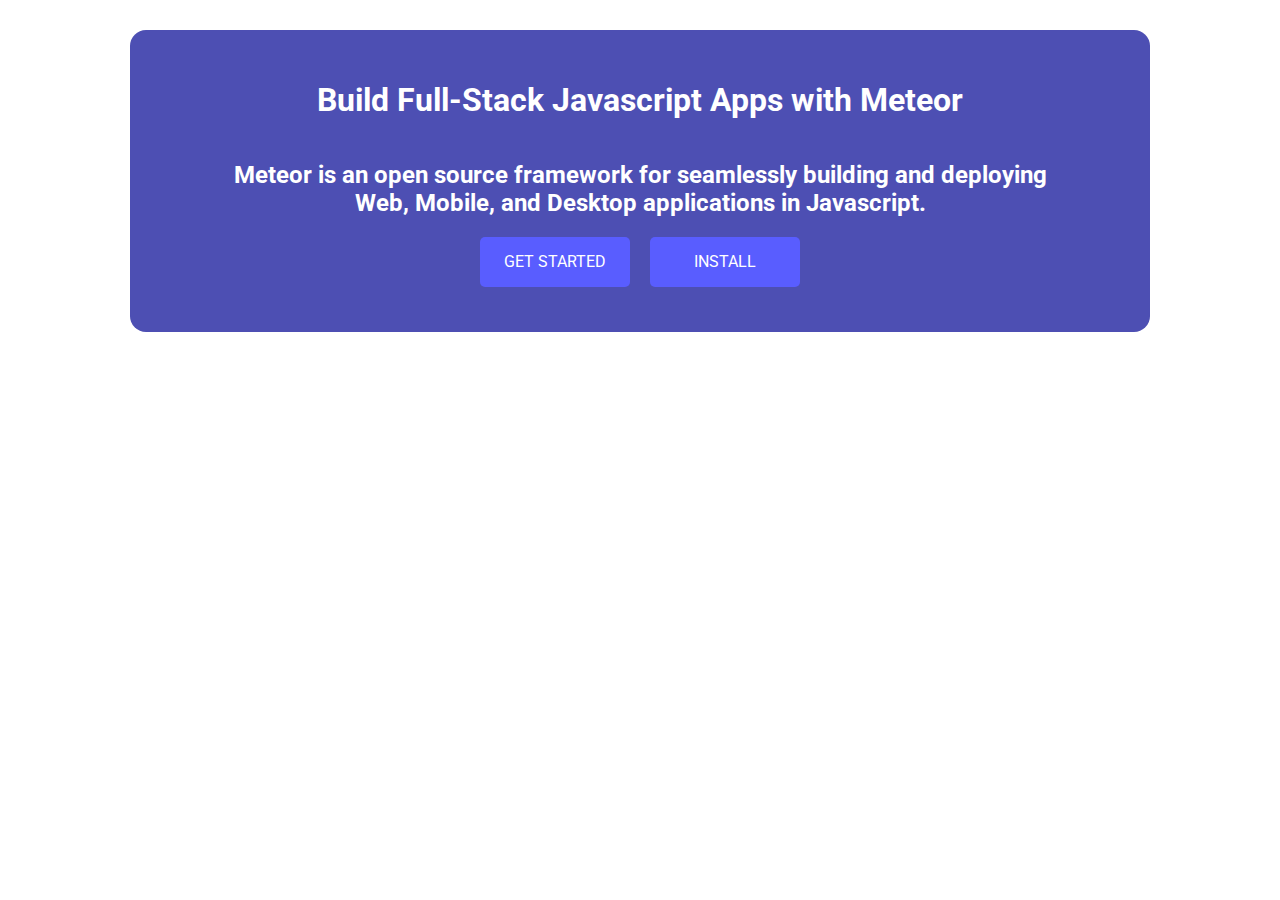
<file: flexbox/index.html>
<!DOCTYPE html>
<!--[if lt IE 7]>      <html class="no-js lt-ie9 lt-ie8 lt-ie7"> <![endif]-->
<!--[if IE 7]>         <html class="no-js lt-ie9 lt-ie8"> <![endif]-->
<!--[if IE 8]>         <html class="no-js lt-ie9"> <![endif]-->
<!--[if gt IE 8]>      <html class="no-js"> <!--<![endif]-->
<html>
    <head>
        <meta charset="utf-8">
        <meta http-equiv="X-UA-Compatible" content="IE=edge">
        <title></title>
        <meta name="description" content="">
        <meta name="viewport" content="width=device-width, initial-scale=1">
        <link href="https://fonts.googleapis.com/css2?family=Roboto:ital,wght@0,400;0,500;0,700;1,400&display=swap" rel="stylesheet">
        <link rel="stylesheet" href="./style.css">
    </head>
    <body>
        <script src="" async defer></script>
        <div class="main-container">
            <div class="main-wrapper">
                <div class="flex-wrapper">
                    <div class="flex-container flexbox items-start">
                        <div class="flex-item">
                            <div class="flex-content">
                                <h1>Build Full-Stack Javascript Apps with Meteor</h1>
                                <h2>Meteor is an open source framework for seamlessly building and deploying Web, Mobile, and Desktop applications in Javascript.</h2>
                                <div class="buttons-container">
                                    <a href="#" class="btn btn-violet">Get Started</a>
                                    <a href="#" class="btn btn-light">Install</a>
                                </div>
                            </div>
                        </div>
                    </div>
                </div>
            </div>
        </div>
    </body>
</html>
</file>
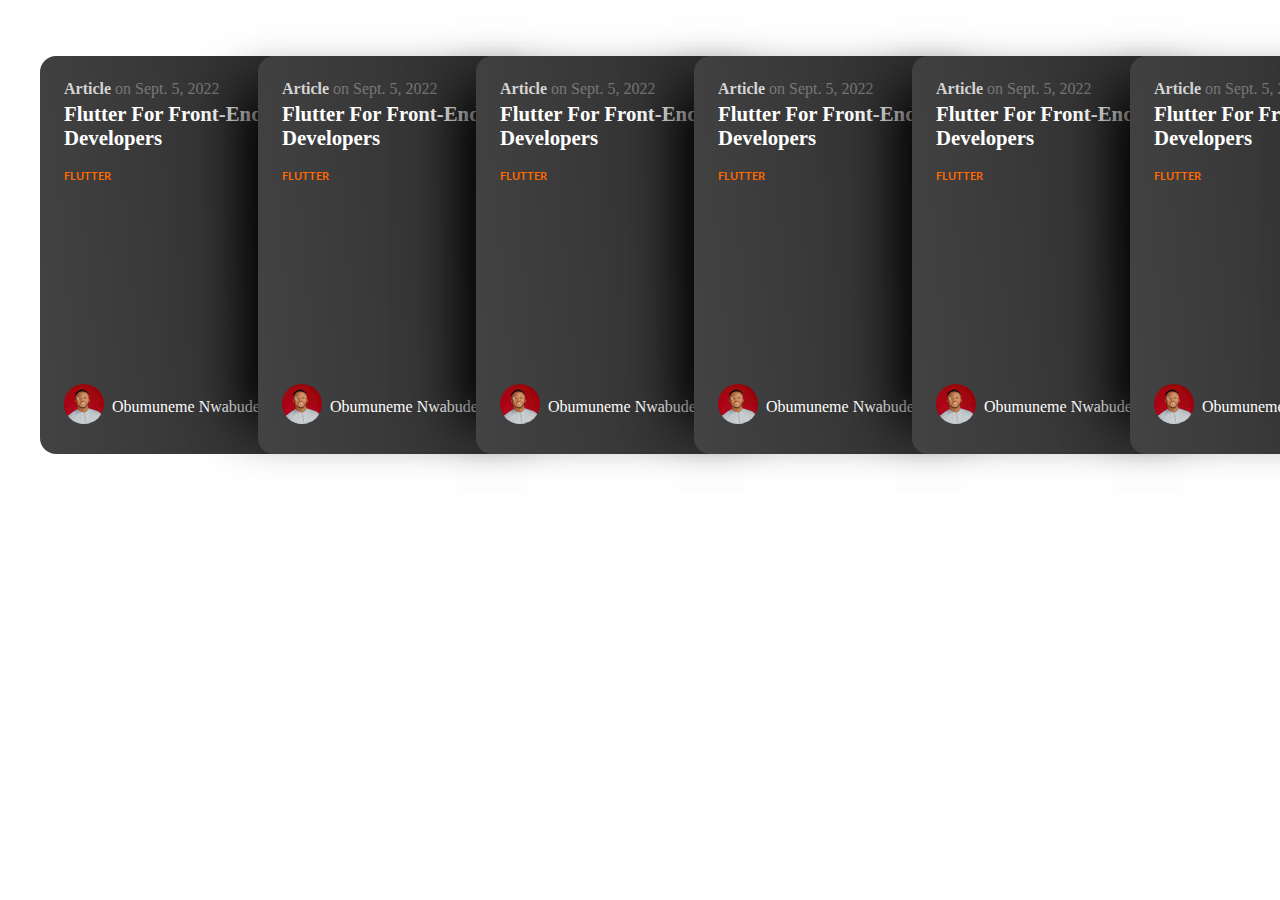
<file: minicards/index.html>
<!DOCTYPE html>
<!--[if lt IE 7]>      <html class="no-js lt-ie9 lt-ie8 lt-ie7"> <![endif]-->
<!--[if IE 7]>         <html class="no-js lt-ie9 lt-ie8"> <![endif]-->
<!--[if IE 8]>         <html class="no-js lt-ie9"> <![endif]-->
<!--[if gt IE 8]>      <html class="no-js"> <!--<![endif]-->
<html>
    <head>
        <meta charset="utf-8">
        <meta http-equiv="X-UA-Compatible" content="IE=edge">
        <title></title>
        <meta name="description" content="">
        <meta name="viewport" content="width=device-width, initial-scale=1">
        <link href="https://fonts.googleapis.com/css2?family=Lato:wght@400;700&family=Rubik:wght@400;500;600&display=swap" rel="stylesheet">
        <link rel="stylesheet" href="./style.css">
    </head>
    <body>
        <!--[if lt IE 7]>
            <p class="browsehappy">You are using an <strong>outdated</strong> browser. Please <a href="#">upgrade your browser</a> to improve your experience.</p>
        <![endif]-->

        <div class="main-container">
            <div class="container-wrap">
                <div class="minicard-grid">
                    <div class="minicard module">
                        <div class="card-date-time">
                            <strong>Article </strong>
                            on Sept. 5, 2022
                        </div>
                        <h3 class="card-title">
                            <a href="#">Flutter For Front-End Web Developers</a>
                        </h3>
                        <div class="card-tags">
                            <a href="#">Flutter</a>
                        </div>
                        <div class="card-author">
                            <a href="#" class="author-avatar"><img src="./images/avatar-1.jpeg" alt="Avatar 1"></a>
                            <a href="#" class="author-name">Obumuneme Nwabude</a>
                        </div>
                    </div>

                    <div class="minicard module">
                        <div class="card-date-time">
                            <strong>Article </strong>
                            on Sept. 5, 2022
                        </div>
                        <h3 class="card-title">
                            <a href="#">Flutter For Front-End Web Developers</a>
                        </h3>
                        <div class="card-tags">
                            <a href="#">Flutter</a>
                        </div>
                        <div class="card-author">
                            <a href="#" class="author-avatar"><img src="./images/avatar-1.jpeg" alt="Avatar 1"></a>
                            <a href="#" class="author-name">Obumuneme Nwabude</a>
                        </div>
                    </div>

                    <div class="minicard module">
                        <div class="card-date-time">
                            <strong>Article </strong>
                            on Sept. 5, 2022
                        </div>
                        <h3 class="card-title">
                            <a href="#">Flutter For Front-End Web Developers</a>
                        </h3>
                        <div class="card-tags">
                            <a href="#">Flutter</a>
                        </div>
                        <div class="card-author">
                            <a href="#" class="author-avatar"><img src="./images/avatar-1.jpeg" alt="Avatar 1"></a>
                            <a href="#" class="author-name">Obumuneme Nwabude</a>
                        </div>
                    </div>

                    <div class="minicard module">
                        <div class="card-date-time">
                            <strong>Article </strong>
                            on Sept. 5, 2022
                        </div>
                        <h3 class="card-title">
                            <a href="#">Flutter For Front-End Web Developers</a>
                        </h3>
                        <div class="card-tags">
                            <a href="#">Flutter</a>
                        </div>
                        <div class="card-author">
                            <a href="#" class="author-avatar"><img src="./images/avatar-1.jpeg" alt="Avatar 1"></a>
                            <a href="#" class="author-name">Obumuneme Nwabude</a>
                        </div>
                    </div>

                    <div class="minicard module">
                        <div class="card-date-time">
                            <strong>Article </strong>
                            on Sept. 5, 2022
                        </div>
                        <h3 class="card-title">
                            <a href="#">Flutter For Front-End Web Developers</a>
                        </h3>
                        <div class="card-tags">
                            <a href="#">Flutter</a>
                        </div>
                        <div class="card-author">
                            <a href="#" class="author-avatar"><img src="./images/avatar-1.jpeg" alt="Avatar 1"></a>
                            <a href="#" class="author-name">Obumuneme Nwabude</a>
                        </div>
                    </div>

                    <div class="minicard module">
                        <div class="card-date-time">
                            <strong>Article </strong>
                            on Sept. 5, 2022
                        </div>
                        <h3 class="card-title">
                            <a href="#">Flutter For Front-End Web Developers</a>
                        </h3>
                        <div class="card-tags">
                            <a href="#">Flutter</a>
                        </div>
                        <div class="card-author">
                            <a href="#" class="author-avatar"><img src="./images/avatar-1.jpeg" alt="Avatar 1"></a>
                            <a href="#" class="author-name">Obumuneme Nwabude</a>
                        </div>
                    </div>

                    <div class="minicard module">
                        <div class="card-date-time">
                            <strong>Article </strong>
                            on Sept. 5, 2022
                        </div>
                        <h3 class="card-title">
                            <a href="#">Flutter For Front-End Web Developers</a>
                        </h3>
                        <div class="card-tags">
                            <a href="#">Flutter</a>
                        </div>
                        <div class="card-author">
                            <a href="#" class="author-avatar"><img src="./images/avatar-1.jpeg" alt="Avatar 1"></a>
                            <a href="#" class="author-name">Obumuneme Nwabude</a>
                        </div>
                    </div>

                    <div class="minicard module">
                        <div class="card-date-time">
                            <strong>Article </strong>
                            on Sept. 5, 2022
                        </div>
                        <h3 class="card-title">
                            <a href="#">Flutter For Front-End Web Developers</a>
                        </h3>
                        <div class="card-tags">
                            <a href="#">Flutter</a>
                        </div>
                        <div class="card-author">
                            <a href="#" class="author-avatar"><img src="./images/avatar-1.jpeg" alt="Avatar 1"></a>
                            <a href="#" class="author-name">Obumuneme Nwabude</a>
                        </div>
                    </div>

                    <div class="minicard module">
                        <div class="card-date-time">
                            <strong>Article </strong>
                            on Sept. 5, 2022
                        </div>
                        <h3 class="card-title">
                            <a href="#">Flutter For Front-End Web Developers</a>
                        </h3>
                        <div class="card-tags">
                            <a href="#">Flutter</a>
                        </div>
                        <div class="card-author">
                            <a href="#" class="author-avatar"><img src="./images/avatar-1.jpeg" alt="Avatar 1"></a>
                            <a href="#" class="author-name">Obumuneme Nwabude</a>
                        </div>
                    </div>

                    <div class="minicard module">
                        <div class="card-date-time">
                            <strong>Article </strong>
                            on Sept. 5, 2022
                        </div>
                        <h3 class="card-title">
                            <a href="#">Flutter For Front-End Web Developers</a>
                        </h3>
                        <div class="card-tags">
                            <a href="#">Flutter</a>
                        </div>
                        <div class="card-author">
                            <a href="#" class="author-avatar"><img src="./images/avatar-1.jpeg" alt="Avatar 1"></a>
                            <a href="#" class="author-name">Obumuneme Nwabude</a>
                        </div>
                    </div>
                </div>
            </div>
        </div>
        
    </body>
</html>
</file>
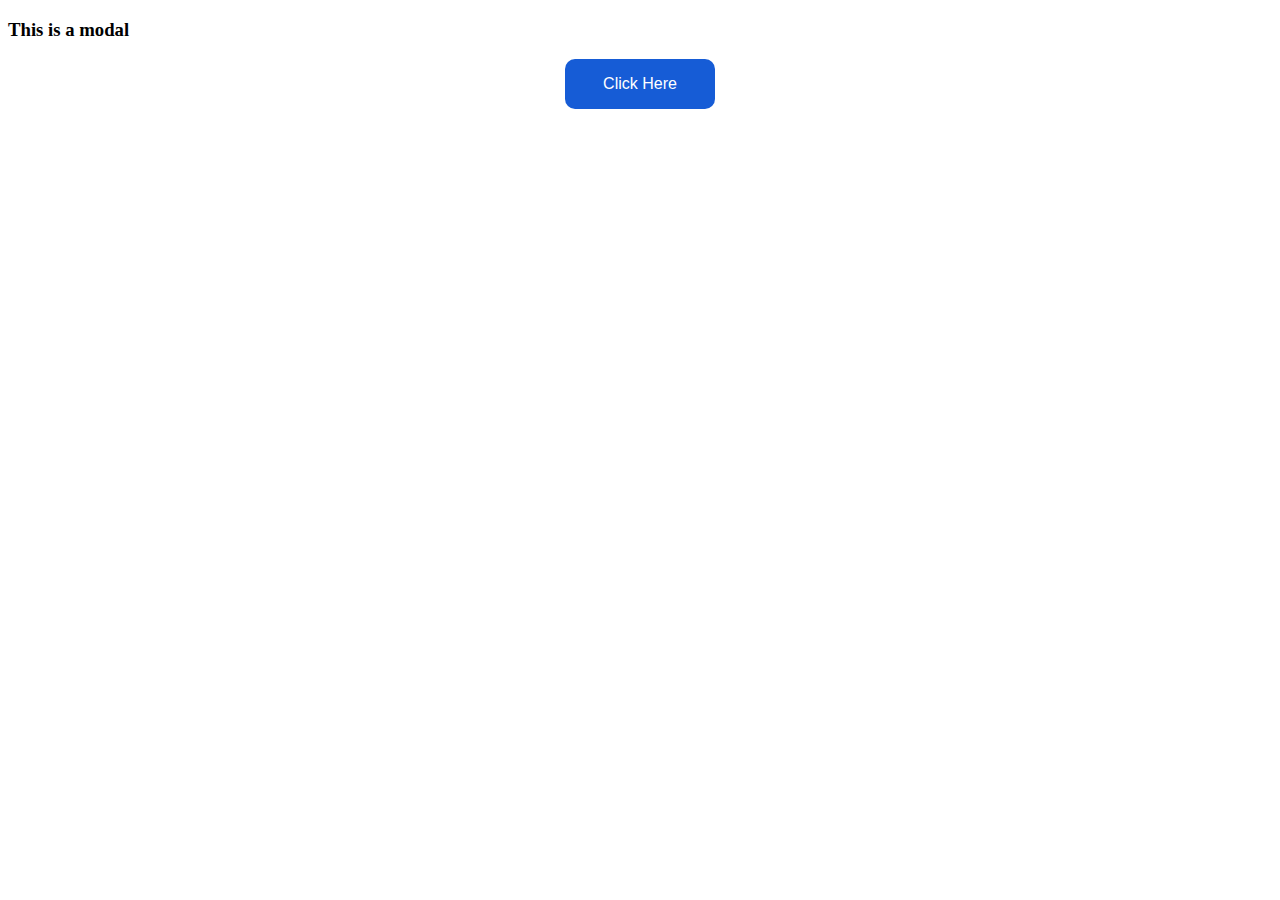
<file: modals/index.html>
<!DOCTYPE html>
<!--[if lt IE 7]>      <html class="no-js lt-ie9 lt-ie8 lt-ie7"> <![endif]-->
<!--[if IE 7]>         <html class="no-js lt-ie9 lt-ie8"> <![endif]-->
<!--[if IE 8]>         <html class="no-js lt-ie9"> <![endif]-->
<!--[if gt IE 8]>      <html class="no-js"> <!--<![endif]-->
<html>
    <head>
        <meta charset="utf-8">
        <meta http-equiv="X-UA-Compatible" content="IE=edge">
        <title></title>
        <meta name="description" content="">
        <meta name="viewport" content="width=device-width, initial-scale=1">
        <link rel="stylesheet" href="./style.css">
        <script src="https://cdnjs.cloudflare.com/ajax/libs/jquery/3.6.1/jquery.min.js" integrity="sha512-aVKKRRi/Q/YV+4mjoKBsE4x3H+BkegoM/em46NNlCqNTmUYADjBbeNefNxYV7giUp0VxICtqdrbqU7iVaeZNXA==" crossorigin="anonymous" referrerpolicy="no-referrer"></script>
    </head>
    <body>
        <!--[if lt IE 7]>
            <p class="browsehappy">You are using an <strong>outdated</strong> browser. Please <a href="#">upgrade your browser</a> to improve your experience.</p>
        <![endif]-->

        <div class="modal-container">
            <div class="modal-wrapper">
                <div class="main-modal">
                    <h3>This is a modal</h3>
                </div>
            </div>
        </div>

        <div class="main-container">
            <div class="main-wrapper">
                <button type="button" class="btn btn-primary" id="modal-button">Click Here</button>
            </div>
        </div>
        
        <script src="./script.js" async defer></script>
    </body>
</html>
</file>
<file: flexbox/style.css>
:root{ 
    --font-family-roboto: 'Roboto', sans-serif;
}

body{
    font-family: var(--font-family-roboto);
    margin: 0;
}

.main-container{
    margin: 0 auto; 
}

.main-wrapper{
    padding: 30px;
}

.flexbox{
    display: flex;
    padding-bottom: 15px;
}

.items-start{
    align-items: flex-start;
}

.items-end{
    align-items: flex-end;
}

.items-center{
    align-items: center;
}

.container{
    font-size: 24px;
    font-weight: bold;
    padding: 15px;
    border-radius: 5px;
    color: #FFF;
    display: flex;
    align-items: center;
    justify-content: center;
    margin: 10px;
}

.orange{
    background-color: orange;
}

.green{
    background-color: green;
}

.flex-wrapper {
    max-width: 1600px;
    padding: 30px 100px;
    text-align: center;
    background-color: #4d4fb3;
    border-radius: 16px;
    margin: 0 100px;
    color: #FFF;
}

.flex-wrapper {
    max-width: 1600px;
    padding: 30px 100px;
    text-align: center;
    background-color: #4d4fb3;
    border-radius: 16px;
    margin: 0 100px;
    color: #FFF;
}

.buttons-container {
    display: flex;
    align-items: center;
    justify-content: center;
}

.btn{
    display: flex;
    justify-content: center; 
    align-items: center;
    color: #FFF;
    text-decoration: none;
    text-transform: uppercase;
    background-color: #595dff;
    height: 50px; 
    border-radius: 5px;
    width: 150px;
    margin: 0 10px;
    transition: .2s;
}

.btn:hover{
    background-color: rgb(89 93 255 / 49%);
}


.flex-content {
    display: flex;
    flex-direction: column;
    justify-content: space-between;
    align-items: center;
}


/* Responsiveness */
@media only screen and (max-width: 991px) {
    .flex-wrapper{

    }

    .main-wrapper{
        padding: 0;
    }
}
</file>
<file: minicards/style.css>
:root{
    --font-family-lato: 'Lato', sans-serif;
    --font-family-rubik: 'Rubik', sans-serif;
    --color-vivid-orange: #ff6900;
    --color-white: #ffffff;
    --color-gray: #777;

    --bg-cards: #434343;
    --bg-cards-linear: linear-gradient(85deg,#434343,#262626);
}

body{
    font-style: var(--font-family-lato);
}

a {
    text-decoration: none;
    color: #FFF;
}

.main-container {
    width: 1600px;
    margin: 0 auto;
}

.main-container .minicard-grid {
    scrollbar-color: #666 #201c29;
    scrollbar-gutter: always;
    padding: 3rem 0 3rem 2rem;
    margin: 0;
    display: flex;
    overflow-x: scroll;
    -webkit-overflow-scrolling: touch;
}

.minicard-grid .minicard.module {
    min-width: 300px;
    min-height: 350px;
    padding: 1.5rem;
    display: flex;
    flex-direction: column;
    background: var(--bg-cards-linear);
    color: var(--color-white);
    border-radius: 16px;
    transition: .2s;
}

.minicard.module .card-author {
    display: flex;
    -webkit-margin-before: auto;
    margin-block-start: auto;
    align-items: center;
    color: #565656;
    line-height: 1.3;
    padding-top: 0.5rem;
}

.minicard.module .card-author img {
    width: 40px;
    height: 40px;
    border-radius: 50%;
    margin-right: .5rem;
}

.minicard.module .card-tags {
    text-transform: uppercase;
}

.minicard.module .card-tags a {
    font-family: var(--font-family-lato);
    color: var(--color-vivid-orange);
    font-weight: bold;
    transition: 0.2s;
    font-size: .66rem;
    margin-inline-end: .66rem;
}

.minicard.module .card-tags a:hover{
    opacity: 0.66;
}

.minicard.module .card-title {
    font-size: 1.3rem;
    margin: 0 0 1rem;
}

.minicard.module .card-date-time {
    display: block;
    margin: 0 0 .25rem;
    color: #777;
}

.minicard.module .card-date-time strong {
    color: #d4d4d4;
}

.minicard-grid .minicard:not(:first-child) {
    margin-left: -130px;
    box-shadow: -3rem 0 3rem -2rem #000;
}

.minicard-grid .minicard:hover, 
.minicard-grid .minicard:focus-within{
    transform: translateY(-1rem) rotate(3deg);
}

.minicard-grid .minicard:hover~.minicard{
    transform: translateX(130px);
}
</file>
<file: modals/style.css>
.body{
    margin: 0;
}

.main-container{
    display: block;
    position: relative;
}

.main-wrapper{
    display: flex;
    justify-content: center;
    align-items: center;   
}

.btn{
    display: flex;
    justify-content: center;
    align-items: center;
    background-color: #165cd6;
    height: 50px;
    width: 150px;
    color: #FFF;
    border: none;
    border-radius: 10px;
    font-size: 16px;
    transition: all .3s ease;
}

.btn:hover{
    cursor: pointer;
    background-color: #165cd691;
}
</file>
